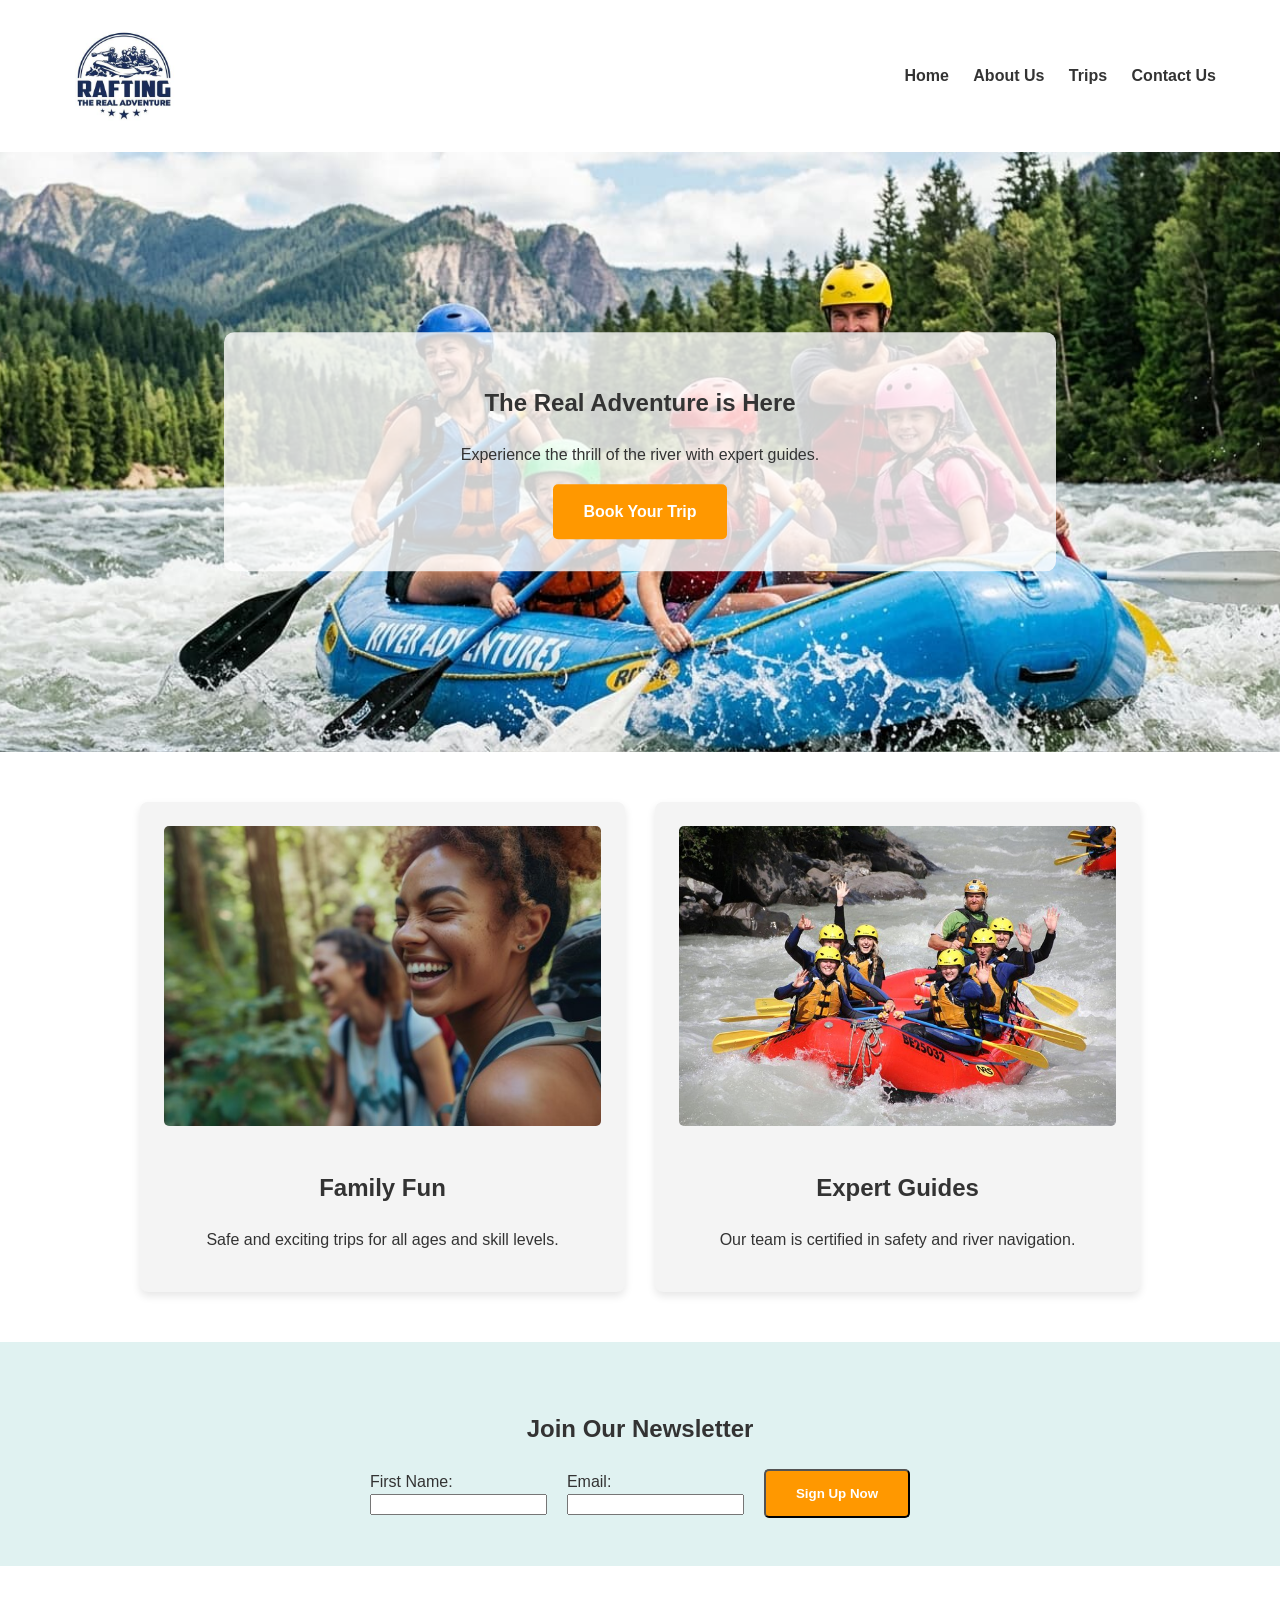
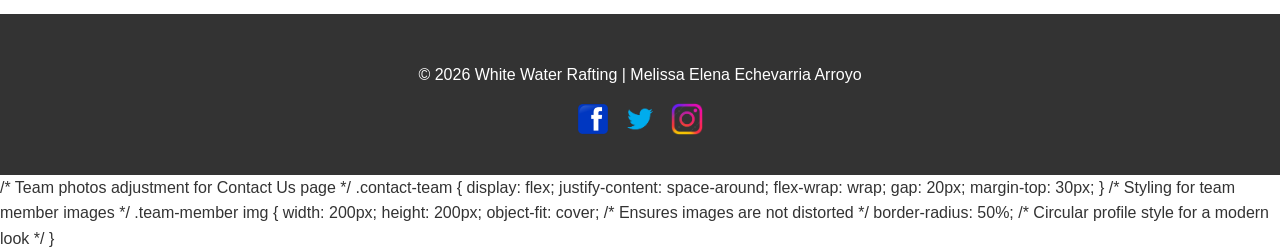
<file: index.html>
<!DOCTYPE html>
<html lang="en-US">
<head>
    <meta charset="utf-8">
    <meta name="viewport" content="width=device-width, initial-scale=1">
    <title>White Water Rafting | Home</title>
    <meta name="description" content="Experience the best white water rafting adventures with expert guides and family-friendly trips.">
    <link rel="stylesheet" href="styles/rafting.css">
</head>
<body>
    <header>
        <img src="images/logo.png" alt="Rafting Logo" class="logo">
        <nav>
            <a href="index.html">Home</a>
            <a href="about.html">About Us</a>
            <a href="trips.html">Trips</a>
            <a href="contact.html">Contact Us</a>
        </nav>
    </header>

    <main>
        <section class="hero">
    <img src="images/hero.jpg" alt="Rafting Adventure" class="hero-img">
    <div class="hero-msg">
        <h1>The Real Adventure is Here</h1>
        <p>Experience the thrill of the river with expert guides.</p>
        <a href="trips.html" class="cta-btn">Book Your Trip</a>
    </div>
</section>

        <section class="home-grid">
            <div class="grid-card">
                <img src="images/happy.jpg" alt="Happy family rafting">
                <h2>Family Fun</h2>
                <p>Safe and exciting trips for all ages and skill levels.</p>
            </div>
            <div class="grid-card">
                <img src="images/rafting.jpg" alt="Expert guides">
                <h2>Expert Guides</h2>
                <p>Our team is certified in safety and river navigation.</p>
            </div>
        </section>

        <section class="newsletter">
            <h2>Join Our Newsletter</h2>
            <form>
                <div class="form-item">
                    <label for="fname">First Name:</label>
                    <input type="text" id="fname" name="fname" required>
                </div>
                <div class="form-item">
                    <label for="email">Email:</label>
                    <input type="email" id="email" name="email" required>
                </div>
                <button type="submit" class="cta-btn">Sign Up Now</button>
            </form>
        </section>
    </main>

    <footer>
        <p>© 2026 White Water Rafting | Melissa Elena Echevarria Arroyo</p>
        <div class="social">
            <a href="#"><img src="images/facebook.png" alt="Facebook"></a>
            <a href="#"><img src="images/twitter.png" alt="Twitter"></a>
            <a href="#"><img src="images/instagram.png" alt="Instagram"></a>
        </div>
    </footer>
</body>
</html>
/* Team photos adjustment for Contact Us page */
.contact-team {
    display: flex;
    justify-content: space-around;
    flex-wrap: wrap;
    gap: 20px;
    margin-top: 30px;
}

/* Styling for team member images */
.team-member img {
    width: 200px;
    height: 200px;
    object-fit: cover; /* Ensures images are not distorted */
    border-radius: 50%; /* Circular profile style for a modern look */
}
</file>
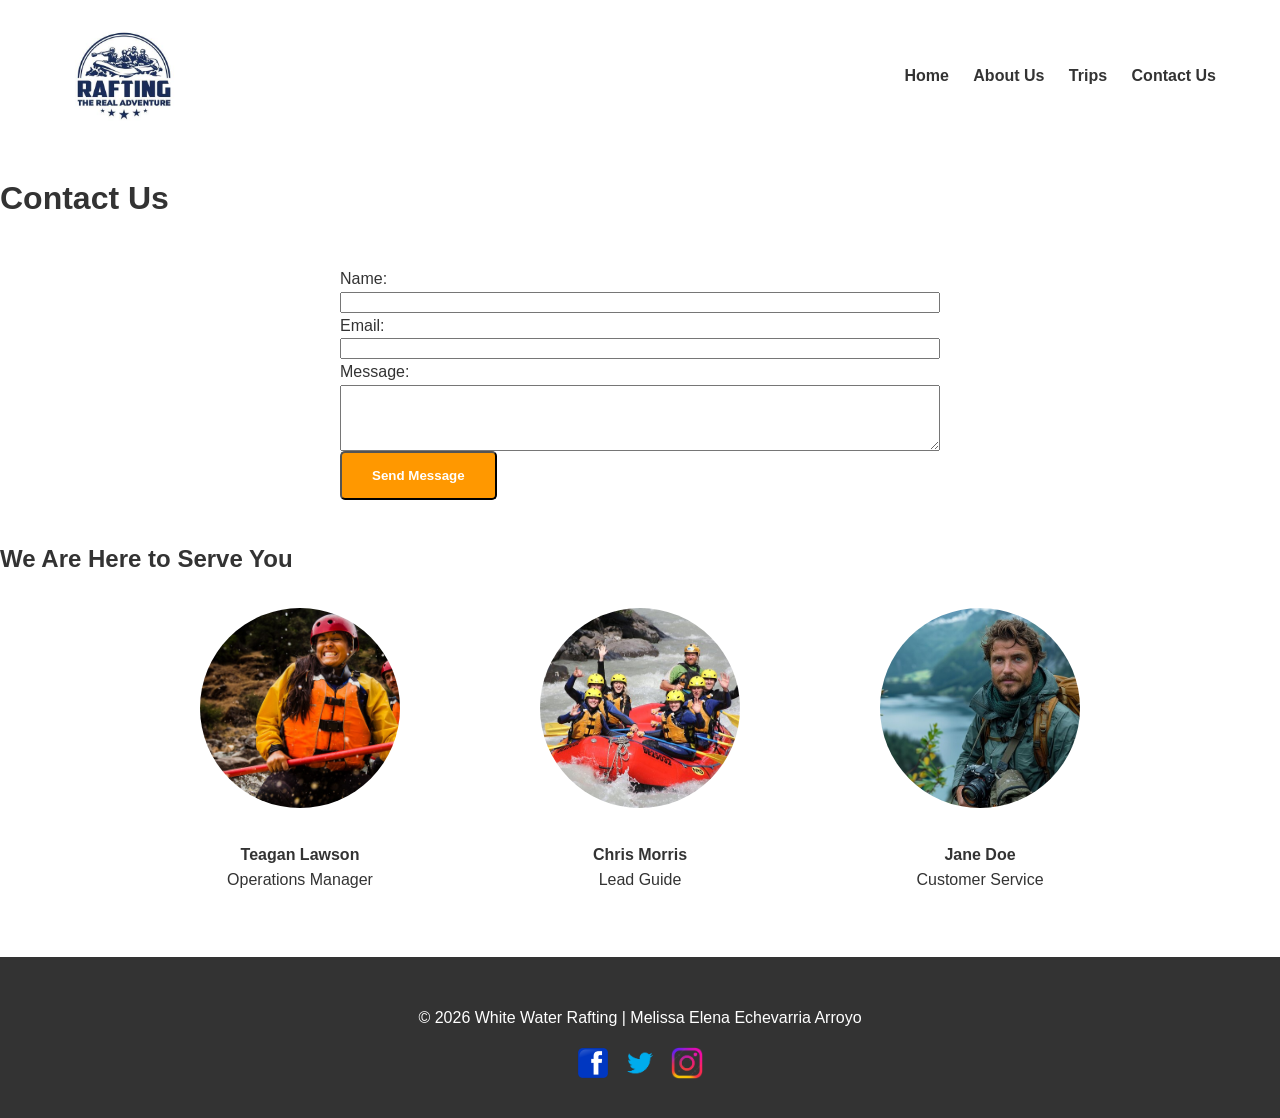
<file: contact.html>
<!DOCTYPE html>
<html lang="en-US">
<head>
    <meta charset="utf-8">
    <meta name="viewport" content="width=device-width, initial-scale=1">
    <title>White Water Rafting | Contact Us</title>
    <meta name="description" content="Get in touch with our team for questions about your next white water rafting adventure.">
    <link rel="stylesheet" href="styles/rafting.css">
</head>
<body>
    <header>
        <img src="images/logo.png" alt="Rafting Logo" class="logo">
        <nav>
            <a href="index.html">Home</a>
            <a href="about.html">About Us</a>
            <a href="trips.html">Trips</a>
            <a href="contact.html">Contact Us</a>
        </nav>
    </header>

    <main>
        <h1>Contact Us</h1>
        <section class="contact-form-section">
            <form>
                <div class="form-item">
                    <label for="username">Name:</label>
                    <input type="text" id="username" name="username" required>
                </div>
                <div class="form-item">
                    <label for="useremail">Email:</label>
                    <input type="email" id="useremail" name="useremail" required>
                </div>
                <div class="form-item">
                    <label for="message">Message:</label>
                    <textarea id="message" name="message" rows="4"></textarea>
                </div>
                <button type="submit" class="cta-btn">Send Message</button>
            </form>
        </section>

        <section class="contact-team">
            <h2>We Are Here to Serve You</h2>
            <div class="team-container">
                <div class="team-member">
                    <img src="images/guide.jpg" alt="Operations Manager">
                    <p><strong>Teagan Lawson</strong><br>Operations Manager</p>
                </div>
                <div class="team-member">
                    <img src="images/rafting.jpg" alt="Lead Guide">
                    <p><strong>Chris Morris</strong><br>Lead Guide</p>
                </div>
                <div class="team-member">
                    <img src="images/outdoor_manager.jpg" alt="Customer Service">
                    <p><strong>Jane Doe</strong><br>Customer Service</p>
                </div>
            </div>
        </section>
    </main>

    <footer>
        <p>© 2026 White Water Rafting | Melissa Elena Echevarria Arroyo</p>
        <div class="social">
            <a href="#"><img src="images/facebook.png" alt="Facebook"></a>
            <a href="#"><img src="images/twitter.png" alt="Twitter"></a>
            <a href="#"><img src="images/instagram.png" alt="Instagram"></a>
        </div>
    </footer>
</body>
</html>
</file>
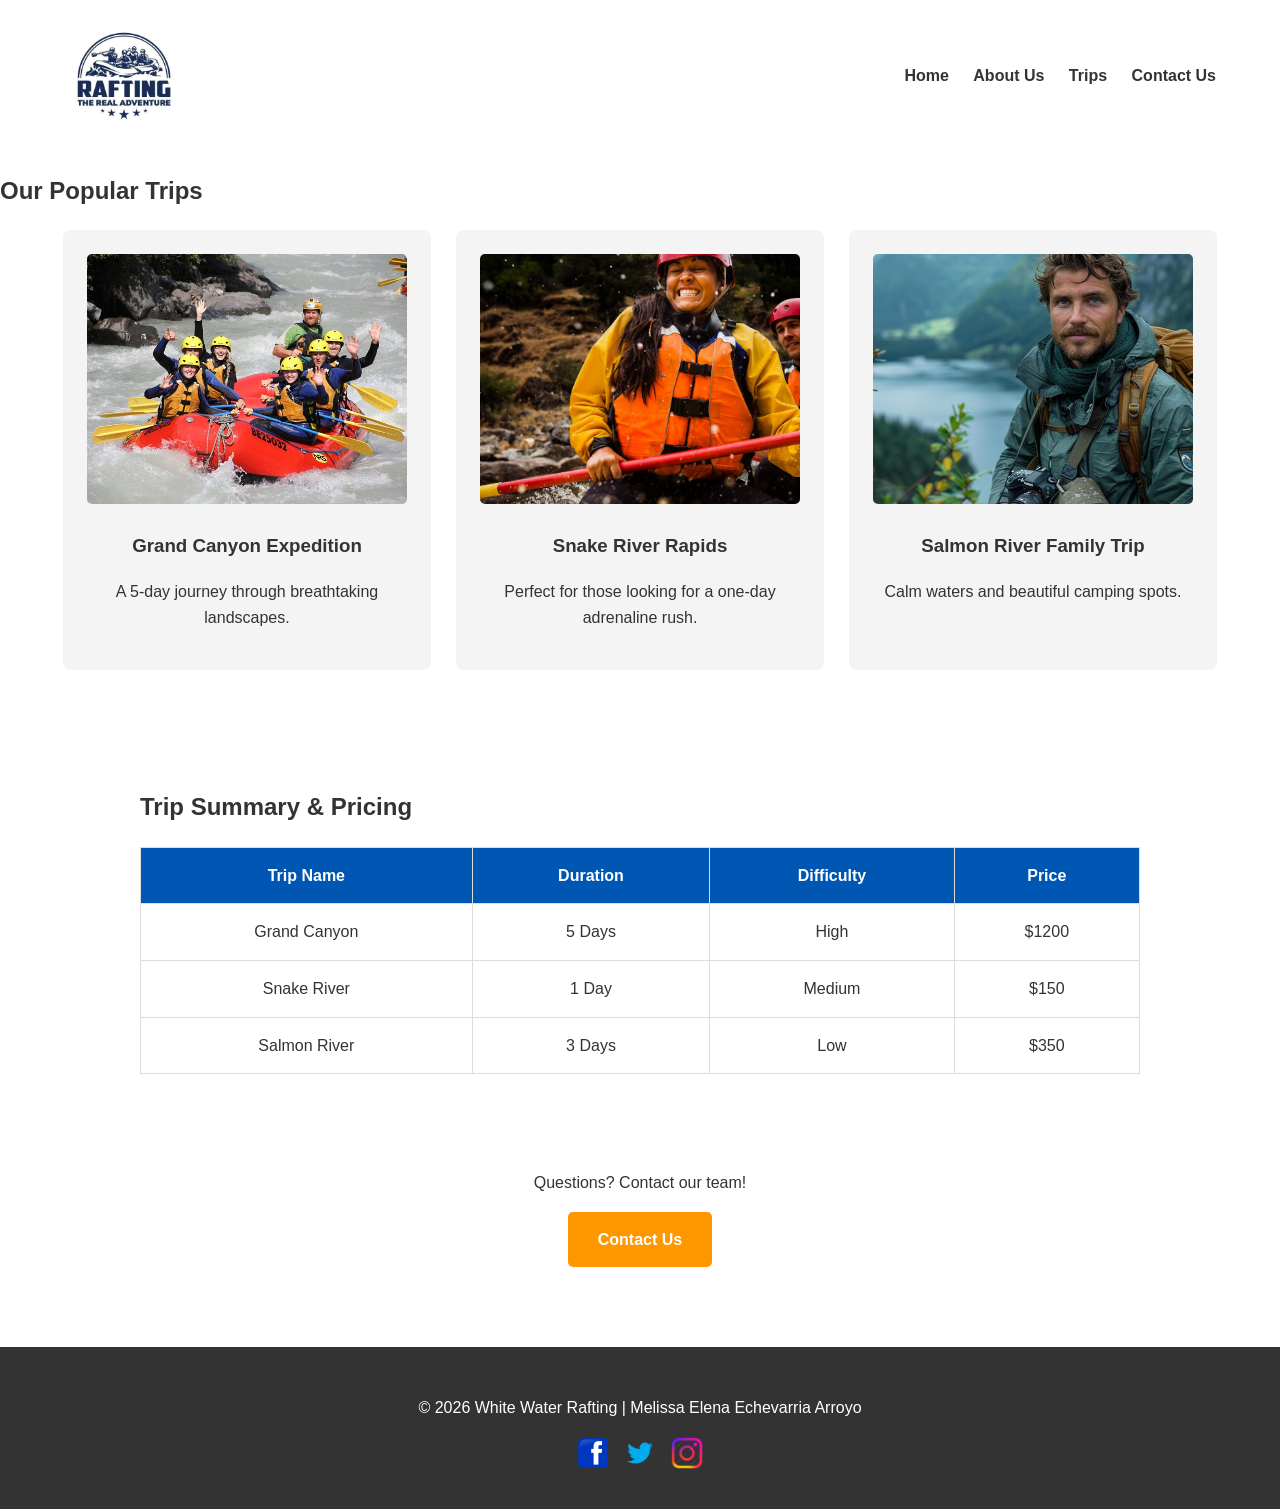
<file: trips.html>
<!DOCTYPE html>
<html lang="en-US">
<head>
    <meta charset="utf-8">
    <meta name="viewport" content="width=device-width, initial-scale=1">
    <title>White Water Rafting | Trips</title>
    <meta name="description" content="Explore our popular rafting trips including Grand Canyon, Snake River, and Salmon River adventures.">
    <link rel="stylesheet" href="styles/rafting.css">
</head>
<body>
    <header>
        <img src="images/logo.png" alt="Rafting Logo" class="logo">
        <nav>
            <a href="index.html">Home</a>
            <a href="about.html">About Us</a>
            <a href="trips.html">Trips</a>
            <a href="contact.html">Contact Us</a>
        </nav>
    </header>

    <main>
        <section class="trips-container">
            <h1>Our Popular Trips</h1>
            <div class="trip-list">
                <div class="trip-item">
                    <img src="images/rafting.jpg" alt="Grand Canyon Trip">
                    <h3>Grand Canyon Expedition</h3>
                    <p>A 5-day journey through breathtaking landscapes.</p>
                </div>
                <div class="trip-item">
                    <img src="images/guide.jpg" alt="Snake River">
                    <h3>Snake River Rapids</h3>
                    <p>Perfect for those looking for a one-day adrenaline rush.</p>
                </div>
                <div class="trip-item">
                    <img src="images/outdoor_manager.jpg" alt="Salmon River">
                    <h3>Salmon River Family Trip</h3>
                    <p>Calm waters and beautiful camping spots.</p>
                </div>
            </div>
        </section>

        <section class="table-section">
            <h2>Trip Summary & Pricing</h2>
            <table>
                <thead>
                    <tr>
                        <th>Trip Name</th>
                        <th>Duration</th>
                        <th>Difficulty</th>
                        <th>Price</th>
                    </tr>
                </thead>
                <tbody>
                    <tr>
                        <td>Grand Canyon</td>
                        <td>5 Days</td>
                        <td>High</td>
                        <td>$1200</td>
                    </tr>
                    <tr>
                        <td>Snake River</td>
                        <td>1 Day</td>
                        <td>Medium</td>
                        <td>$150</td>
                    </tr>
                    <tr>
                        <td>Salmon River</td>
                        <td>3 Days</td>
                        <td>Low</td>
                        <td>$350</td>
                    </tr>
                </tbody>
            </table>
        </section>

        <div class="cta-box">
            <p>Questions? Contact our team!</p>
            <a href="contact.html" class="cta-btn">Contact Us</a>
        </div>
    </main>

    <footer>
        <p>© 2026 White Water Rafting | Melissa Elena Echevarria Arroyo</p>
        <div class="social">
            <a href="#"><img src="images/facebook.png" alt="Facebook"></a>
            <a href="#"><img src="images/twitter.png" alt="Twitter"></a>
            <a href="#"><img src="images/instagram.png" alt="Instagram"></a>
        </div>
    </footer>
</body>
</html>
</file>
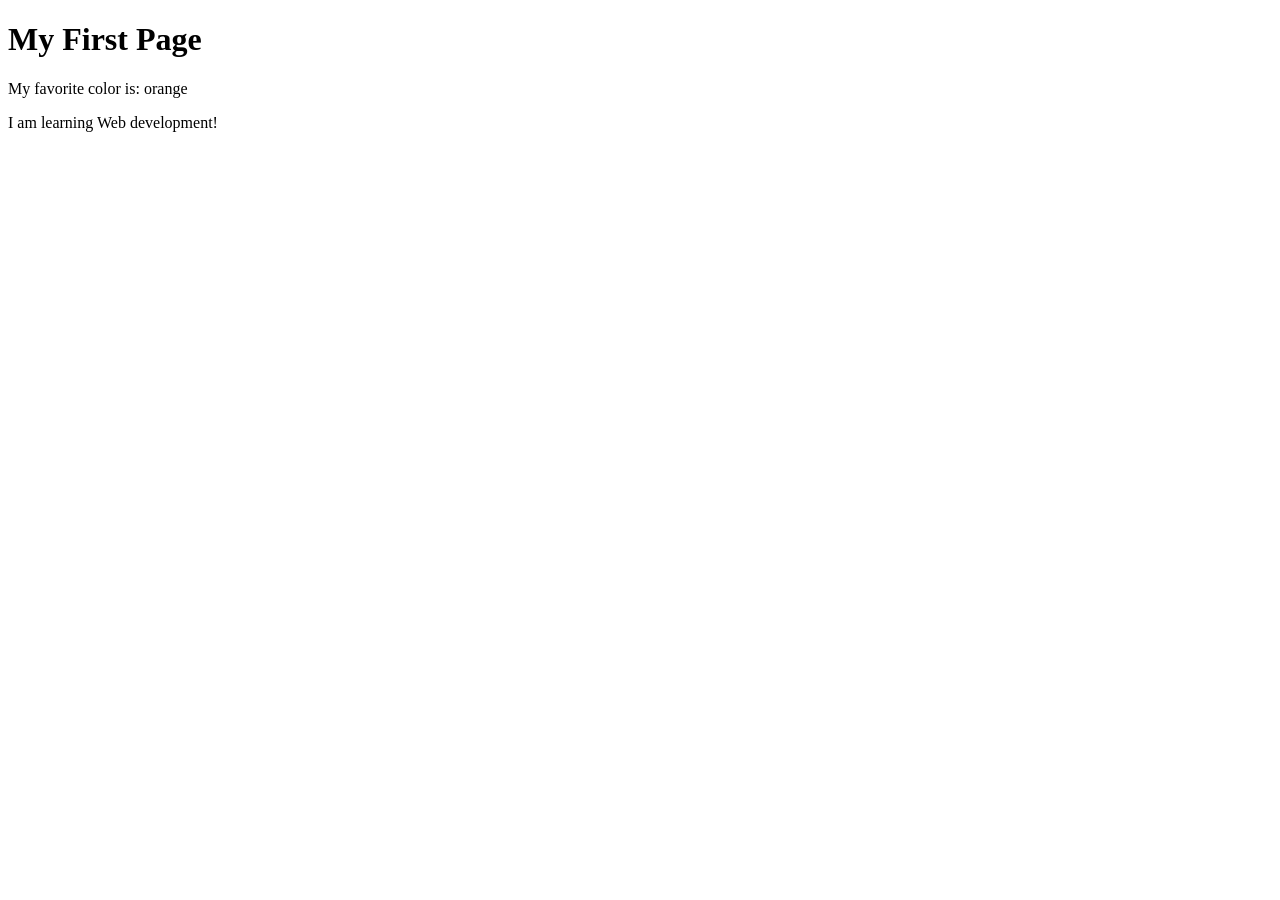
<file: week01/first-page.html>
<!DOCTYPE html>
<html lang="en">

<head>
    <meta charset="UTF-8">
    <meta name="viewport" content="width=device-width, initial-scale=1.0">
    <title>My First Page</title>
</head>

<body>
    <h1>My First Page</h1>
    <p>My favorite color is: orange</p>
</body>

</html>
<p>I am learning Web development!</p>
</file>
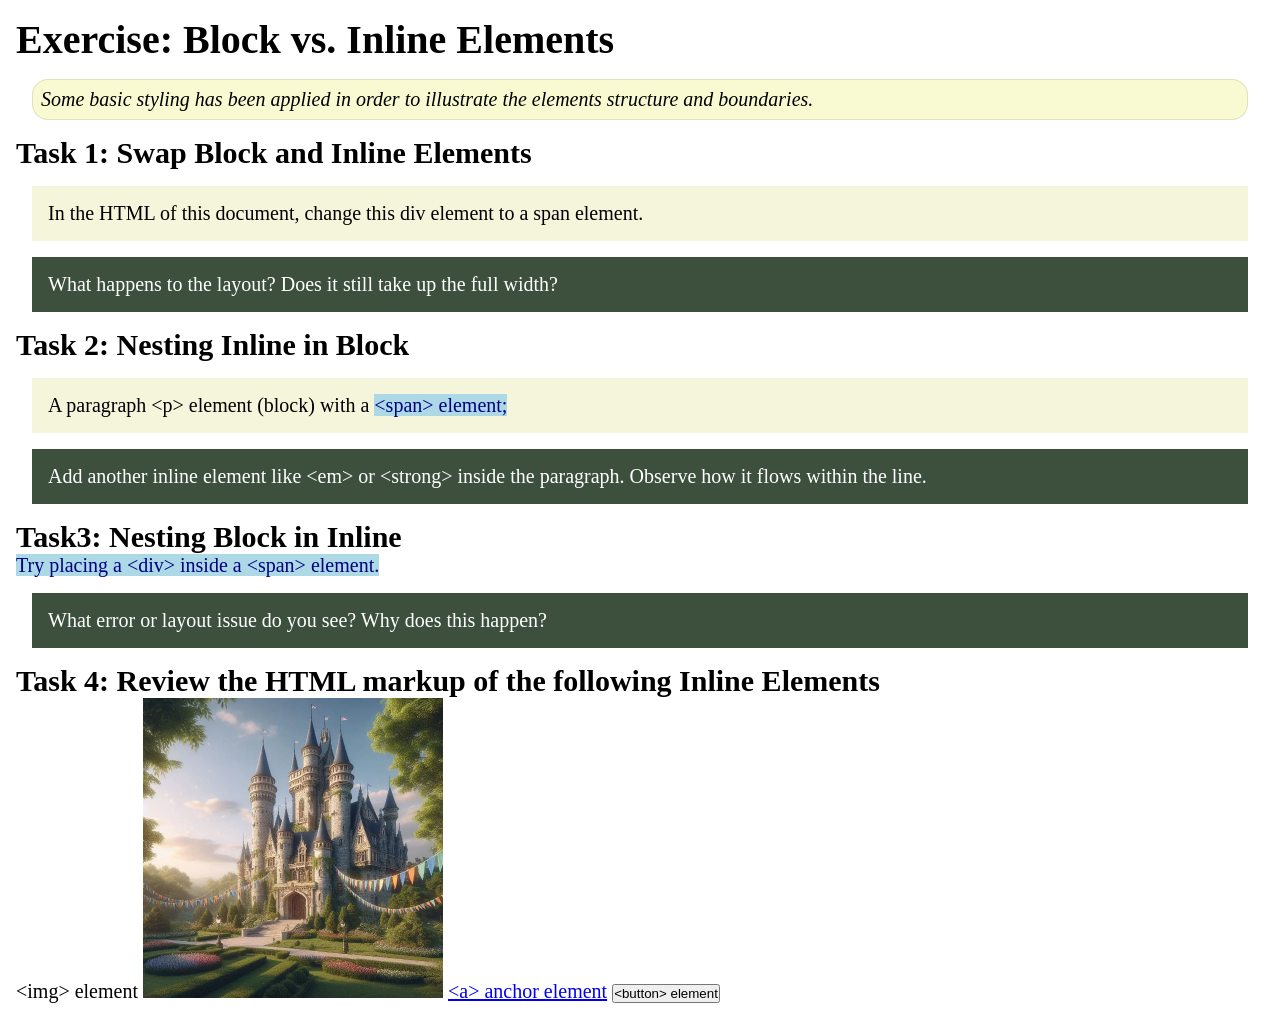
<file: week02/block-vs-inline.html>
<!DOCTYPE html>
<html lang="en">

<head>
    <meta charset="UTF-8">
    <meta name="viewport" content="width=device-width, initial-scale=1.0">
    <title>Exercise: Block vs. Inline Elements</title>
    <link rel="stylesheet" href="styles/block-vs-inline.css">
</head>

<body>
    <main>
        <h1>Exercise: Block vs. Inline Elements</h1>
        <p class="note">Some basic styling has been applied in order to illustrate the elements structure and
            boundaries.</p>

        <h2>Task 1: Swap Block and Inline Elements</h2>
        <div>In the HTML of this document, change this div element to a span element.</div>

        <p class="question">What happens to the layout? Does it still take up the full width?</p>

        <h2>Task 2: Nesting Inline in Block</h2>
        <p>A paragraph &lt;p&gt; element (block) with a <span>&lt;span&gt; element;</span></p>
        <p class="question">Add another inline element like &lt;em&gt; or &lt;strong&gt; inside the paragraph. Observe
            how it flows within the line.</p>

        <h2>Task3: Nesting Block in Inline</h2>
        <span>Try placing a &lt;div&gt; inside a &lt;span&gt; element.</span>
            <p class="question">What error or layout issue do you see? Why does this happen?</p>


            <h2>Task 4: Review the HTML markup of the following Inline Elements</h2>
        &lt;img&gt; element
        <img src="images/castle.webp" alt="placeholder image (images are inline)" width="300" height="300">
        <a href="https://churchofjesuschrist.org">&lt;a&gt; anchor element</a>
        <button type="button">&lt;button&gt; element</button>
    </main>
</body>

</html>
</file>
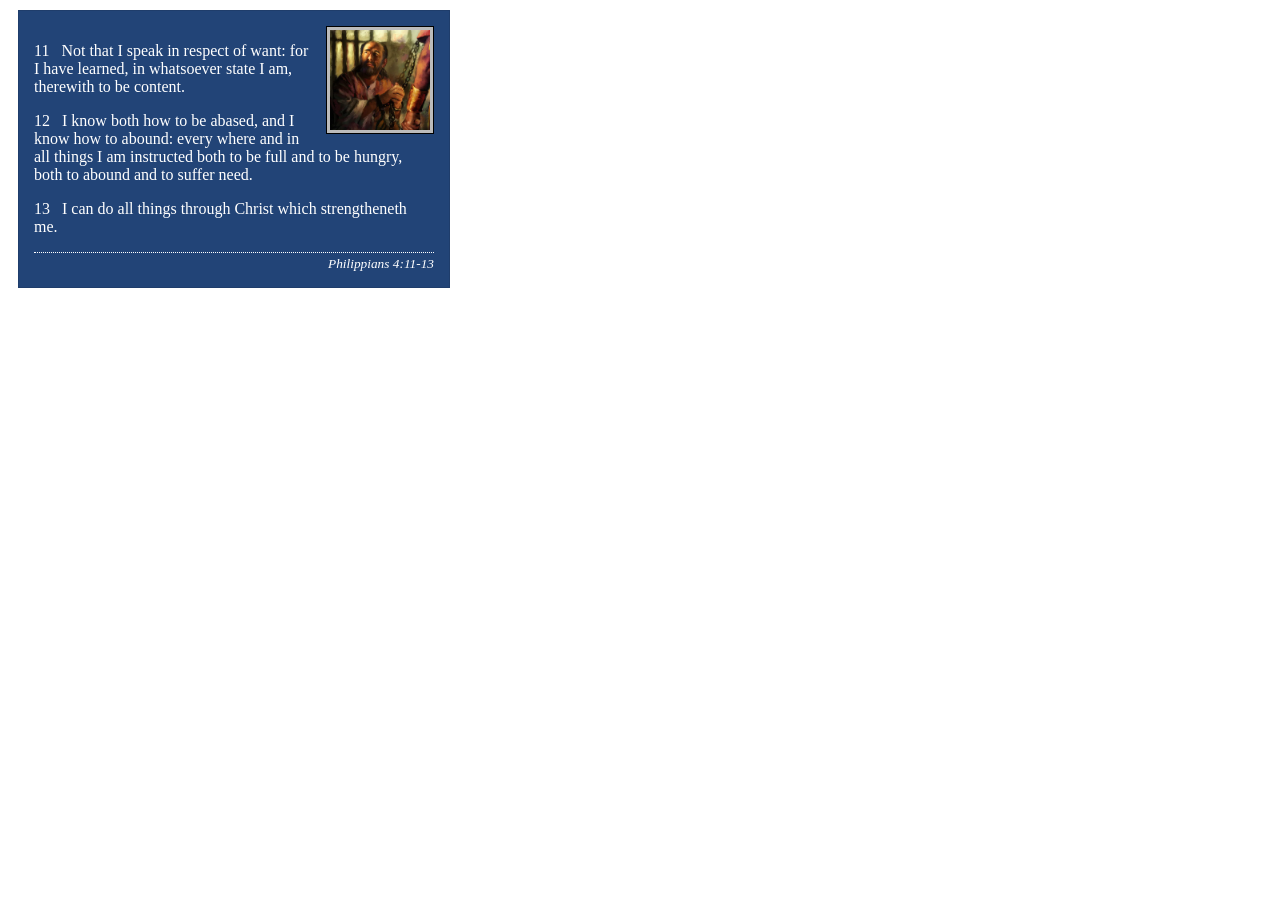
<file: week02/box-model-solution.html>
<!DOCTYPE html>
<html lang="en">
<head>
    <meta charset="UTF-8">
    <meta name="viewport" content="width=device-width, initial-scale=1.0">
    <title>Box Model Activity</title>
    <link rel="stylesheet" href="styles/box-model-solution.css">
</head>
<body>
    <main>
        <div class="callout">
            <img src="images/apostle-paul-imprisoned.webp" alt="Paul the Apostle - Imprisoned in Rome" width="200" height="200">
            <blockquote>
                <p>11 &nbsp; Not that I speak in respect of want: for I have learned, in whatsoever state I am, therewith to be content.</p>
                <p>12 &nbsp; I know both how to be abased, and I know how to abound: every where and in all things I am instructed both to be full and to be hungry, both to abound and to suffer need.</p>
                <p>13 &nbsp; I can do all things through Christ which strengtheneth me.</p>
            </blockquote>
            <cite>Philippians 4:11-13</cite>
        </div>
    </main>
</body>
</html>
</file>
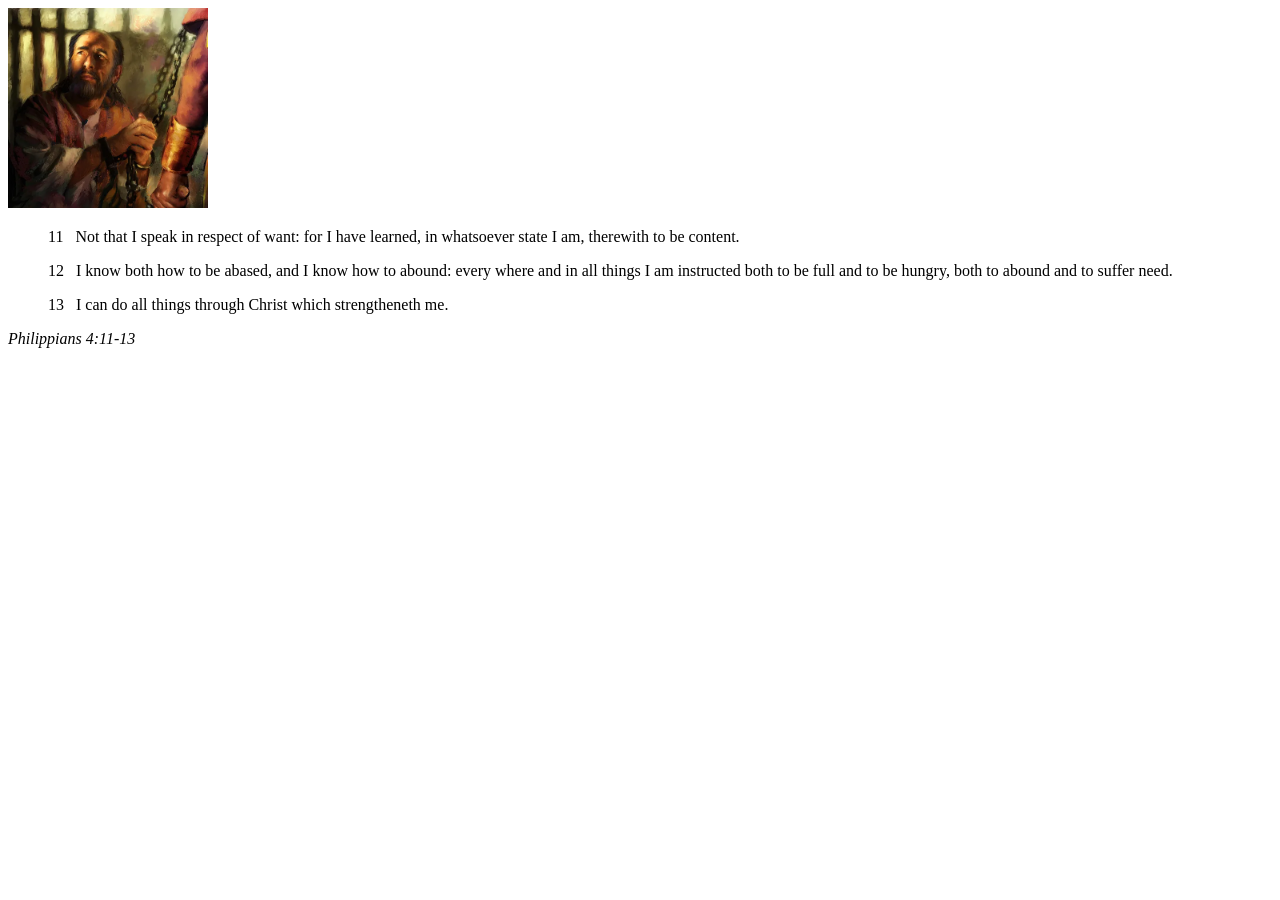
<file: week02/box-model.html>
<!DOCTYPE html>
<html lang="en">
<head>
    <meta charset="UTF-8">
    <meta name="viewport" content="width=device-width, initial-scale=1.0">
    <title>Box Model Activity</title>
</head>
<body>
    <main>
        <div class="callout">
            <img src="images/apostle-paul-imprisoned.webp" alt="Paul the Apostle - Imprisoned in Rome" width="200" height="200">
            <blockquote>
                <p>11 &nbsp; Not that I speak in respect of want: for I have learned, in whatsoever state I am, therewith to be content.</p>
                <p>12 &nbsp; I know both how to be abased, and I know how to abound: every where and in all things I am instructed both to be full and to be hungry, both to abound and to suffer need.</p>
                <p>13 &nbsp; I can do all things through Christ which strengtheneth me.</p>
            </blockquote>
            <cite>Philippians 4:11-13</cite>
        </div>
    </main>
</body>
</html>
</file>
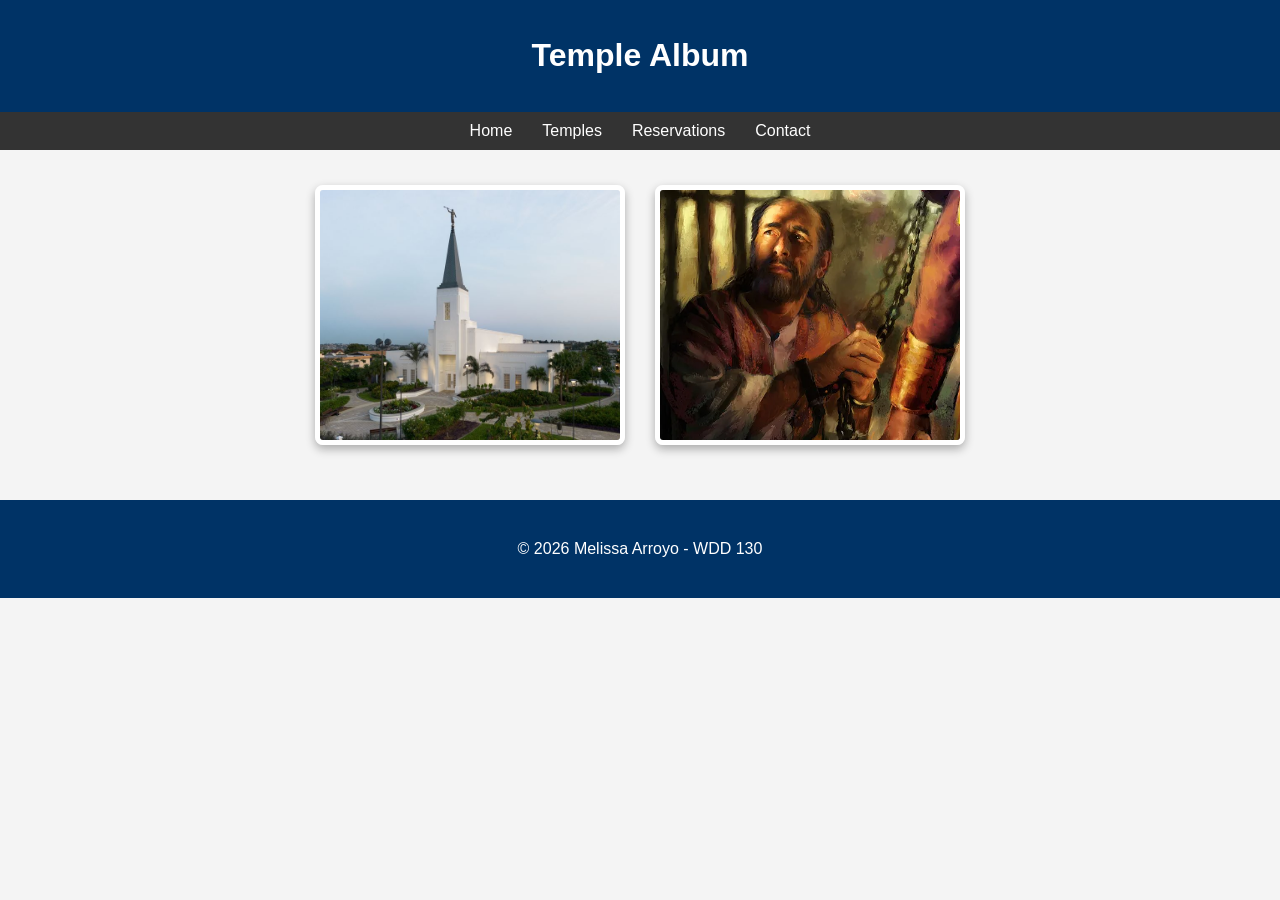
<file: week02/temple.html>
<!DOCTYPE html>
<html lang="en">

<head>
    <meta charset="UTF-8">
    <meta name="viewport" content="width=device-width, initial-scale=1.0">
    <title>Temple Album</title>
    <link rel="stylesheet" href="styles/temple.css">
</head>

<body>
    <header>
        <h1>Temple Album </h1>
    </header>
    <nav>
        <ul>
            <li><a href="#">Home</a></li>
            <li><a href="#">Temples</a></li>
            <li><a href="#">Reservations</a></li>
            <li><a href="#">Contact</a></li>
        </ul>
    </nav>
    <main>
        <img src="images/abidjan-ivory-coast.jpeg" alt="">
        <img src="images/apostle-paul-imprisoned.webp" alt="Apostle Paul">
    </main>

    <footer>
        <p>&copy; 2026 Melissa Arroyo - WDD 130 </p>
    </footer>
</body>

</html>
</file>
<file: styles/rafting.css>
/* ROOT VARIABLES & RESET */
:root {
    --primary-color: #0056b3;
    --secondary-color: #e0f2f1;
    --accent-color: #ff9800;
    --text-color: #333;
}

body {
    font-family: 'Segoe UI', Tahoma, Geneva, Verdana, sans-serif;
    margin: 0;
    color: var(--text-color);
    line-height: 1.6;
}

/* HEADER & NAV */
header {
    display: flex;
    justify-content: space-between;
    align-items: center;
    padding: 1rem 5%;
    background-color: #fff;
}

.logo { width: 120px; }

nav a {
    margin-left: 20px;
    text-decoration: none;
    color: var(--text-color);
    font-weight: bold;
}

nav a:hover { color: var(--primary-color); }

/* HERO SECTION */
.hero {
    position: relative;
    width: 100%;
}

.hero-img {
    width: 100%;
    height: 600px; 
    object-fit: cover;
    display: block;
}

.hero-msg {
    position: absolute;
    top: 50%;
    left: 50%;
    transform: translate(-50%, -50%);
    background-color: rgba(255, 255, 255, 0.8);
    padding: 2rem;
    border-radius: 10px;
    text-align: center;
    width: 60%;
}

/* HOME GRID - Criterio 11 y 12 */
.home-grid {
    display: grid;
    grid-template-columns: 1fr 1fr;
    gap: 30px;
    max-width: 1000px;
    margin: 50px auto;
    padding: 0 5%;
}

.grid-card {
    background-color: #f4f4f4;
    padding: 1.5rem;
    border-radius: 8px;
    text-align: center;
    box-shadow: 0 4px 8px rgba(0,0,0,0.1);
}

.grid-card img {
    width: 100%;
    height: 300px;
    object-fit: cover;
    border-radius: 5px;
    margin-bottom: 15px;
}

/* TRIPS LAYOUT */
.trip-list {
    display: flex;
    justify-content: center;
    flex-wrap: wrap;
    gap: 25px;
    max-width: 1200px;
    margin: 20px auto 50px auto;
}

.trip-item {
    flex: 0 1 320px;
    background-color: #f4f4f4;
    padding: 1.5rem;
    border-radius: 8px;
    text-align: center;
}

.trip-item img {
    width: 100%;
    height: 250px;
    object-fit: cover;
    border-radius: 5px;
}

/* TABLE STYLING */
.table-section { padding: 3rem 5%; max-width: 1000px; margin: 0 auto; }
table { width: 100%; border-collapse: collapse; margin-top: 20px; }
th, td { padding: 15px; border: 1px solid #ddd; text-align: center; }
th { background-color: var(--primary-color); color: white; }

/* NEWSLETTER */
.newsletter { background-color: var(--secondary-color); padding: 3rem; text-align: center; }
.newsletter form {
    display: flex;
    justify-content: center;
    gap: 20px;
    flex-wrap: wrap;
    margin-top: 20px;
}
.form-item { display: flex; flex-direction: column; text-align: left; }

/* FOOTER & SOCIALS */
footer { background-color: #333; color: white; text-align: center; padding: 2rem; margin-top: 3rem; }
.social { display: flex; justify-content: center; gap: 15px; margin-top: 10px; }
.social img { width: 32px !important; height: auto; }

/* CALL TO ACTION */
.cta-box { text-align: center; padding: 2rem; }
.cta-btn {
    background-color: var(--accent-color);
    color: white;
    padding: 15px 30px;
    text-decoration: none;
    font-weight: bold;
    border-radius: 5px;
    display: inline-block;
}

/* --- CONTACT PAGE TEAM SECTION --- */
.team-container {
    display: flex;
    justify-content: space-around;
    flex-wrap: wrap;
    gap: 20px;
    margin: 30px auto;
    max-width: 1000px;
}

.team-member {
    text-align: center;
    flex: 1 1 250px;
}

.team-member img {
    width: 200px;
    height: 200px;
    object-fit: cover; /* Ensures images are not distorted */
    border-radius: 50%; /* Modern circular look */
    margin-bottom: 10px;
}

.contact-form-section {
    max-width: 600px; /* Limita el ancho del formulario */
    margin: 0 auto;   /* Lo centra en la página */
    padding: 20px;
}
</file>
<file: week02/styles/block-vs-inline.css>
* {
    margin: 0;
    padding: 0;
}

body {
    font-size: 20px;
    margin: 1rem;
}

p,
div {
    background-color: beige;
    margin: 1rem;
    padding: 1rem;
}

span {
    color: navy;
    background-color: lightblue;
}

code {
    margin: 0;
    padding: 0;
    color: green;
    font-size: 1.2rem;
}

.note {
    font-style: italic;
    background-color: lightgoldenrodyellow;
    border-radius: 1rem;
    border: 1px solid rgb(0 0 0 / 10%);
    margin: 1rem;
    padding: .5rem;
}

.question {
    background-color: #3d503d;
    color: #fff;
}
</file>
<file: week02/styles/box-model-solution.css>
.callout {
    max-width: 400px;
    margin: 10px;
    border: 1px solid rgba(0, 0, 0, .1);
    padding: 15px;
    background-color: #247;
    color: #fff;
}

.callout img {
    float: right;
    margin: 0 0 10px 15px;
    border: 1px solid #000;
    padding: 3px;
    background-color: #bbb;
    width: 100px;
    height: auto;

}

blockquote {
    margin: 0;
}

cite {
    display: block;
    border-top: 1px dotted #fff;
    padding-top: 3px;
    text-align: right;
    font-size: smaller;
}
</file>
<file: week02/styles/temple.css>
body {
    font-family: Arial, sans-serif;
    margin: 0;
    padding: 0;
    background-color: #f4f4f4;
}

header {
    background-color: #003366;
    color: white;
    text-align: center;
    padding: 1rem;
}

nav ul {
    list-style-type: none;
    display: flex;
    justify-content: center;
    background-color: #333;
    margin: 0;
    padding: 10px;
}

nav a {
    color: white;
    text-decoration: none;
    padding: 0 15px;
}

main {
    display: flex;
    flex-wrap: wrap;
    justify-content: center;
    padding: 20px;
}

img {
    width: 300px;
    height: 250px;
    object-fit: cover;
    margin: 15px;
    border: 5px solid white;
    box-shadow: 0 4px 10px rgba(0, 0, 0, 0.3);
    border-radius: 8px;
}

footer {
    text-align: center;
    padding: 1.5rem;
    background-color: #003366;
    color: white;
    margin-top: 20px;
}
</file>
